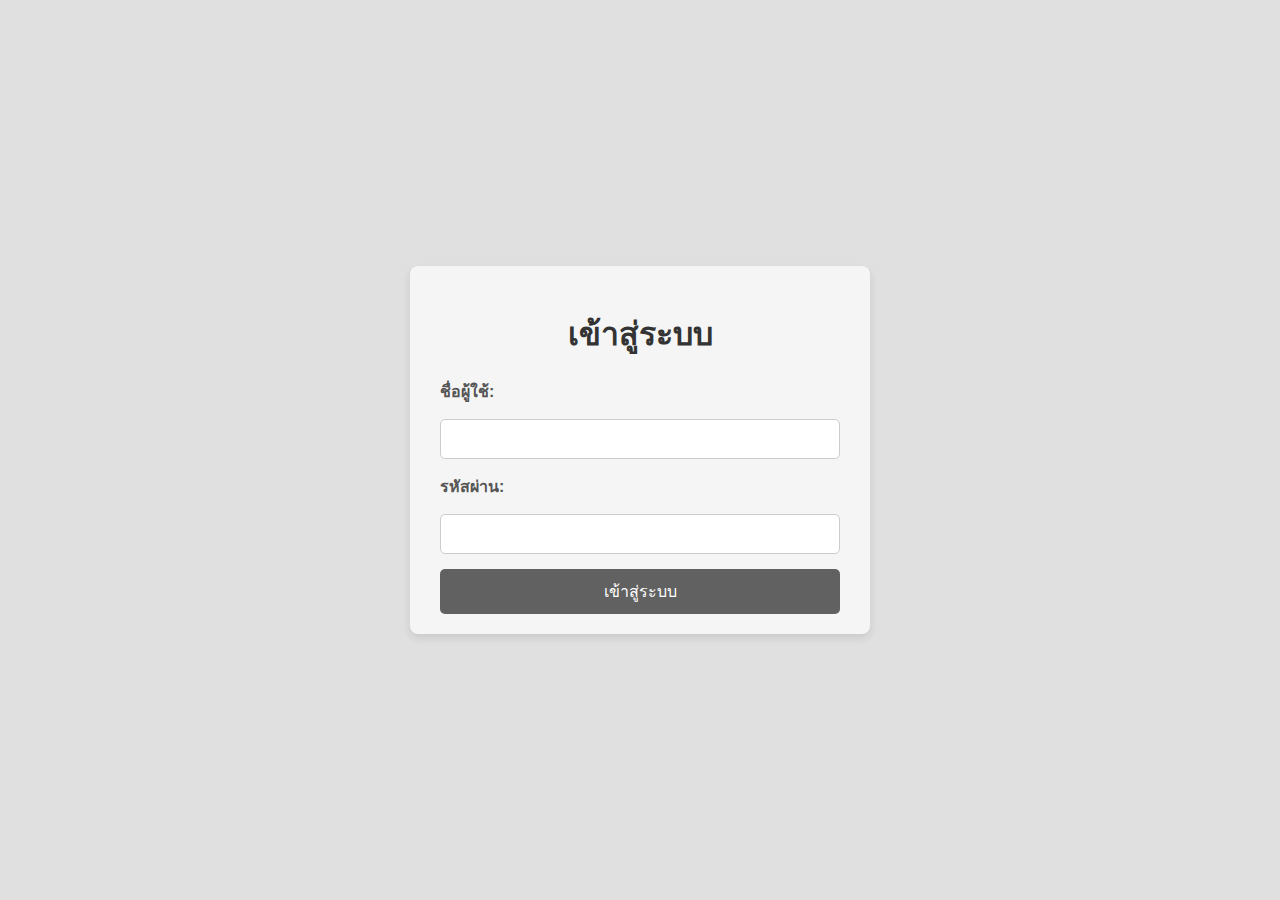
<file: index.html>
<!DOCTYPE html>
<html lang="en">
<head>
    <meta charset="UTF-8">
    <meta name="viewport" content="width=device-width, initial-scale=1.0">
    <title>เข้าสู่ระบบ</title>
    <style>
        body {
            font-family: Arial, sans-serif;
            background-color: #e0e0e0; /* สีเทาอ่อน */
            margin: 0;
            padding: 0;
            display: flex;
            justify-content: center;
            align-items: center;
            height: 100vh;
        }
        .container {
            background-color: #f5f5f5; /* สีเทาขาว */
            padding: 20px 30px;
            border-radius: 8px;
            box-shadow: 0 4px 8px rgba(0, 0, 0, 0.1);
            text-align: center;
            width: 100%;
            max-width: 400px;
        }
        h1 {
            margin-bottom: 20px;
            color: #333333; /* สีเทาเข้ม */
        }
        form {
            display: flex;
            flex-direction: column;
            gap: 15px;
        }
        label {
            font-weight: bold;
            color: #555555; /* สีเทากลาง */
            text-align: left;
        }
        input {
            padding: 10px;
            border: 1px solid #cccccc; /* สีเทาอ่อน */
            border-radius: 5px;
            font-size: 16px;
        }
        input:focus {
            outline: none;
            border-color: #999999; /* สีเทาเข้มขึ้นเมื่อโฟกัส */
            box-shadow: 0 0 4px rgba(153, 153, 153, 0.5);
        }
        button {
            padding: 10px;
            background-color: #616161; /* สีเทาเข้ม */
            color: white;
            border: none;
            border-radius: 5px;
            font-size: 16px;
            cursor: pointer;
        }
        button:hover {
            background-color: #757575; /* สีเทาเข้มขึ้นเมื่อ hover */
        }
        a {
            display: block;
            margin-top: 15px;
            text-decoration: none;
            color: #424242; /* สีเทาเข้ม */
            font-size: 14px;
        }
        a:hover {
            text-decoration: underline;
            color: #212121; /* สีเทาเข้มขึ้นเมื่อ hover */
        }
    </style>
</head>
<body>
    <div class="container">
        <h1>เข้าสู่ระบบ</h1>
        <form action="login" method="post">
            <label for="username">ชื่อผู้ใช้:</label>
            <input type="text" id="username" name="username" required>
            <label for="password">รหัสผ่าน:</label>
            <input type="password" id="password" name="password" required>
            <button type="submit">เข้าสู่ระบบ</button>
        </form>
        
    </div>
</body>
</html>
</file>
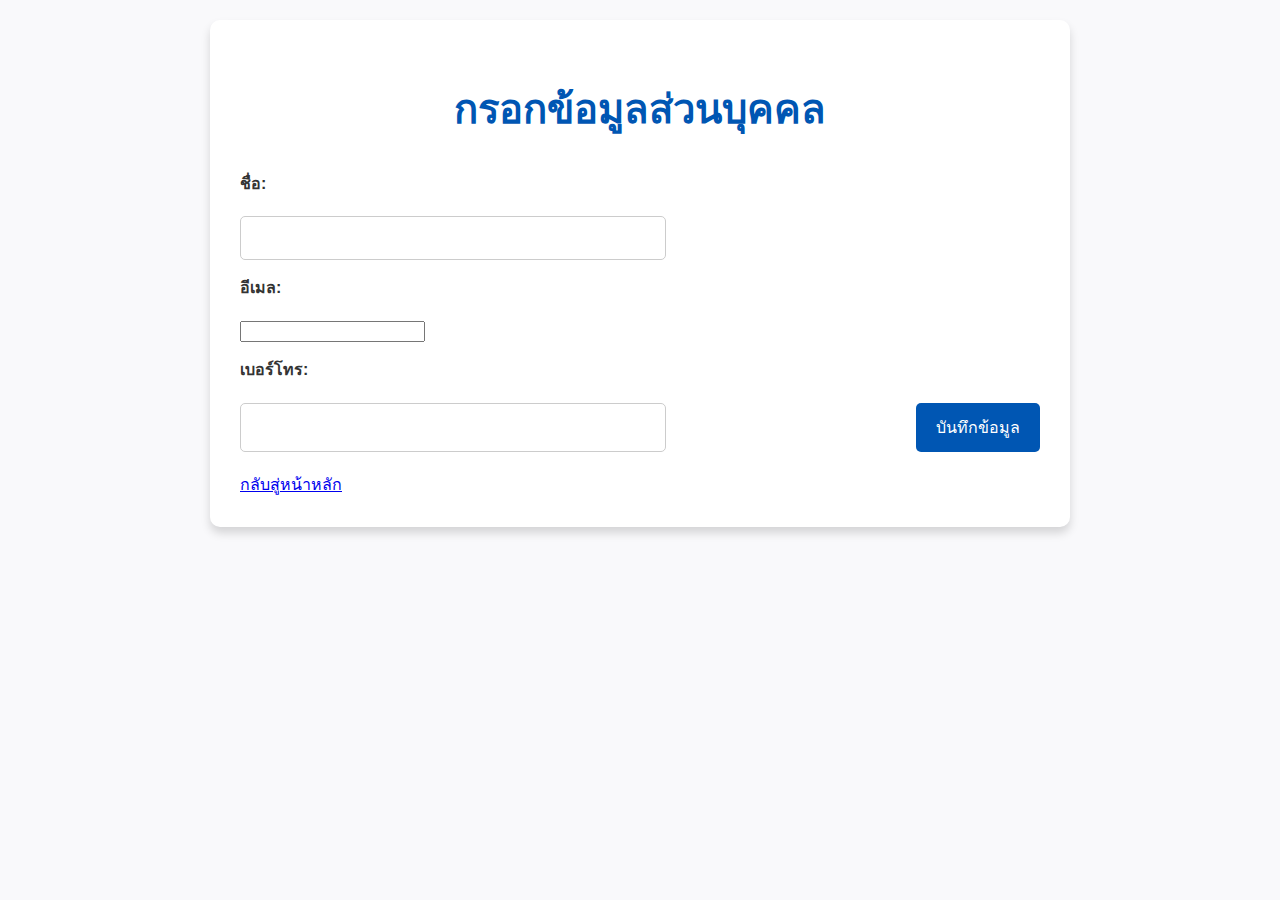
<file: addpersonalinfo.html>
<!DOCTYPE html>
<html lang="en">
<head>
    <meta charset="UTF-8">
    <meta name="viewport" content="width=device-width, initial-scale=1.0">
    <title>บันทึกข้อมูลส่วนบุคคล</title>

<style>
    body {
        font-family: Arial, sans-serif;
        background-color: #f9f9fb;
        margin: 0;
        padding: 20px;
        color: #333;
        line-height: 1.6;
    }

    .container {
        max-width: 800px;
        margin: 0 auto;
        background: #ffffff;
        border-radius: 10px;
        padding: 30px;
        box-shadow: 0 6px 10px rgba(0, 0, 0, 0.15);
    }

    h1 {
        font-size: 2.5rem;
        color: #0056b3;
        text-align: center;
        margin-bottom: 30px;
    }

    form {
        display: flex;
        flex-wrap: wrap;
        justify-content: space-between;
        gap: 15px;
        margin-bottom: 20px;
    }

    form label {
        font-weight: bold;
        flex: 1 0 100%;
        margin-bottom: 5px;
    }

    input[type="text"] {
        padding: 12px;
        width: 100%;
        max-width: 400px;
        border: 1px solid #ccc;
        border-radius: 5px;
        font-size: 1rem;
    }

    button {
        padding: 12px 20px;
        background-color: #0056b3;
        color: white;
        border: none;
        border-radius: 5px;
        cursor: pointer;
        font-size: 1rem;
        transition: background-color 0.3s, transform 0.2s;
    }

    button:hover {
        background-color: #003f8a;
        transform: translateY(-2px);
    }

    .back-link {
        display: inline-block;
        margin-top: 20px;
        text-align: center;
        font-size: 1rem;
        color: #0056b3;
        text-decoration: none;
        padding: 10px 15px;
        background-color: #eaf4ff;
        border-radius: 5px;
        transition: background-color 0.3s;
    }

    .back-link:hover {
        background-color: #d0eaff;
    }

    @media (max-width: 600px) {
        form {
            flex-direction: column;
            align-items: stretch;
        }

        input[type="text"] {
            width: 100%;
        }

        button {
            width: 100%;
        }
    }
</style>

</head>
<body>
    <div class="container">
        <h1>กรอกข้อมูลส่วนบุคคล</h1>
        <form action="save-info" method="post">
            <label for="name">ชื่อ:</label>
            <input type="text" id="name" name="name" required>

            <label for="email">อีเมล:</label>
            <input type="email" id="email" name="email" required>

            <label for="phone">เบอร์โทร:</label>
            <input type="text" id="phone" name="phone" required>

            <button type="submit">บันทึกข้อมูล</button>
        </form>

        <a href="mainpage.html">กลับสู่หน้าหลัก</a>
    </div>
</body>
</html>
</file>
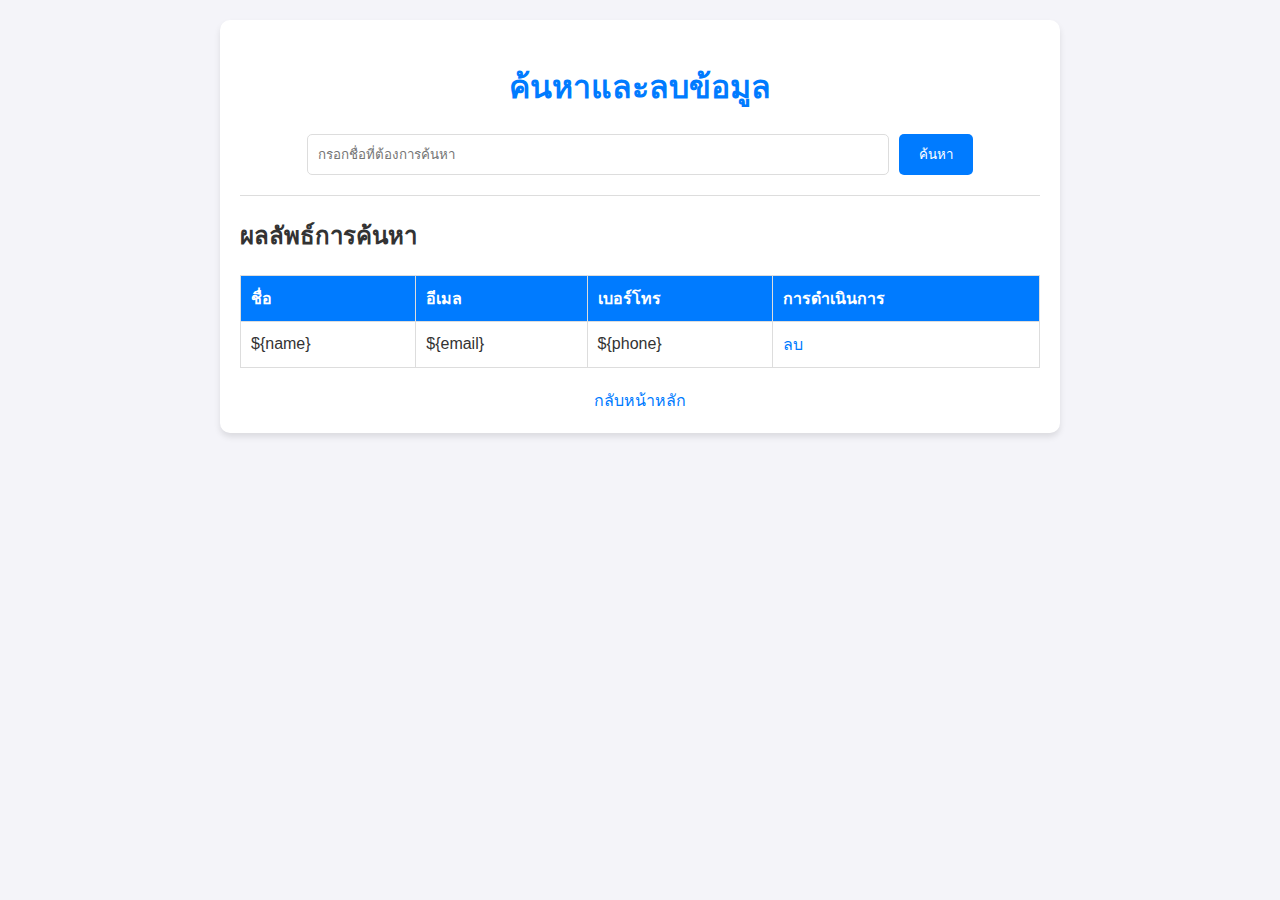
<file: delete.html>
<!DOCTYPE html>
<html lang="en">
<head>
    <meta charset="UTF-8">
    <meta name="viewport" content="width=device-width, initial-scale=1.0">
    <title>ค้นหาและแก้ไขข้อมูล</title>
    <style>
        body {
            font-family: Arial, sans-serif;
            background-color: #f4f4f9;
            margin: 0;
            padding: 20px;
            color: #333;
        }

        .container {
            max-width: 800px;
            margin: 0 auto;
            background: #ffffff;
            border-radius: 10px;
            padding: 20px;
            box-shadow: 0 4px 6px rgba(0, 0, 0, 0.1);
        }

        h1 {
            font-size: 2rem;
            color: #007BFF;
            text-align: center;
        }

        form {
            display: flex;
            justify-content: center;
            gap: 10px;
            margin-bottom: 20px;
        }

        input[type="text"] {
            padding: 10px;
            width: 70%;
            border: 1px solid #ddd;
            border-radius: 5px;
        }

        button {
            padding: 10px 20px;
            background-color: #007BFF;
            color: white;
            border: none;
            border-radius: 5px;
            cursor: pointer;
            transition: background-color 0.3s;
        }

        button:hover {
            background-color: #0056b3;
        }

        hr {
            margin: 20px 0;
            border: none;
            border-top: 1px solid #ddd;
        }

        table {
            width: 100%;
            border-collapse: collapse;
            margin-top: 20px;
        }

        table, th, td {
            border: 1px solid #ddd;
        }

        th, td {
            padding: 10px;
            text-align: left;
        }

        th {
            background-color: #007BFF;
            color: white;
        }

        a {
            color: #007BFF;
            text-decoration: none;
        }

        a:hover {
            text-decoration: underline;
        }

        .back-link {
            display: block;
            margin-top: 20px;
            text-align: center;
        }
    </style>
</head>
<body>
    <div class="container">
        <h1>ค้นหาและลบข้อมูล</h1>

        <form action="search" method="get">
            <input type="text" id="query" name="query" placeholder="กรอกชื่อที่ต้องการค้นหา" required>
            <button type="submit">ค้นหา</button>
        </form>

        <hr>
        <h2>ผลลัพธ์การค้นหา</h2>
        <table>
            <thead>
                <tr>
                    <th>ชื่อ</th>
                    <th>อีเมล</th>
                    <th>เบอร์โทร</th>
                    <th>การดำเนินการ</th>
                </tr>
            </thead>
            <tbody>
                <tr>
                    <td>${name}</td>
                    <td>${email}</td>
                    <td>${phone}</td>
                    <td>
                        <a href="delete?id=${name}">ลบ</a>
                    </td>
                </tr>
                <!-- ข้อมูลจะถูกเติมโดย SearchServlet -->
            </tbody>
        </table>

        <a class="back-link" href="mainpage.html">กลับหน้าหลัก</a>
    </div>
</body>
</html>
</file>
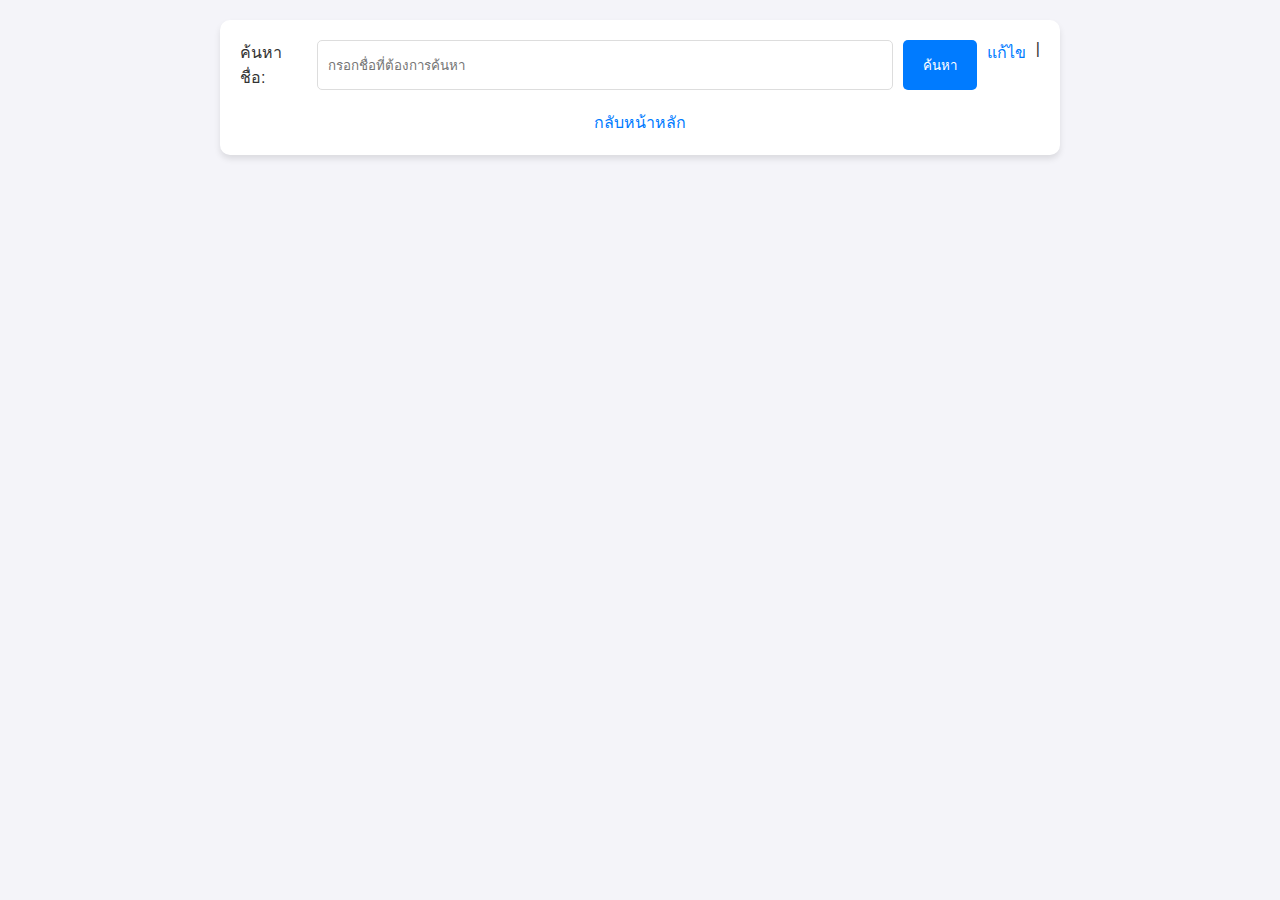
<file: edit.html>
<!DOCTYPE html>
<html lang="en">
<head>
    <meta charset="UTF-8">
    <meta name="viewport" content="width=device-width, initial-scale=1.0">
    <title>ค้นหาและแก้ไขข้อมูล</title>
    <style>
        body {
            font-family: Arial, sans-serif;
            background-color: #f4f4f9;
            margin: 0;
            padding: 20px;
            color: #333;
        }

        .container {
            max-width: 800px;
            margin: 0 auto;
            background: #ffffff;
            border-radius: 10px;
            padding: 20px;
            box-shadow: 0 4px 6px rgba(0, 0, 0, 0.1);
        }

        h1 {
            font-size: 2rem;
            color: #007BFF;
            text-align: center;
        }

        form {
            display: flex;
            justify-content: center;
            gap: 10px;
            margin-bottom: 20px;
        }

        input[type="text"] {
            padding: 10px;
            width: 70%;
            border: 1px solid #ddd;
            border-radius: 5px;
        }

        button {
            padding: 10px 20px;
            background-color: #007BFF;
            color: white;
            border: none;
            border-radius: 5px;
            cursor: pointer;
            transition: background-color 0.3s;
        }

        button:hover {
            background-color: #0056b3;
        }

        hr {
            margin: 20px 0;
            border: none;
            border-top: 1px solid #ddd;
        }

        table {
            width: 100%;
            border-collapse: collapse;
            margin-top: 20px;
        }

        table, th, td {
            border: 1px solid #ddd;
        }

        th, td {
            padding: 10px;
            text-align: left;
        }

        th {
            background-color: #007BFF;
            color: white;
        }

        a {
            color: #007BFF;
            text-decoration: none;
        }

        a:hover {
            text-decoration: underline;
        }

        .back-link {
            display: block;
            margin-top: 20px;
            text-align: center;
        }
    </style>
</head>
<body>
    <div class="container">
            <form action="search" method="get">
        <label for="query">ค้นหาชื่อ:</label>
        <input type="text" id="query" name="query" placeholder="กรอกชื่อที่ต้องการค้นหา" required>
        <button type="submit">ค้นหา</button>
                            <td>
                        <a href="edit?id=${name}">แก้ไข</a> |
                    </td>
    </form>

        <a class="back-link" href="mainpage.html">กลับหน้าหลัก</a>
    </div>
</body>
</html>
</file>
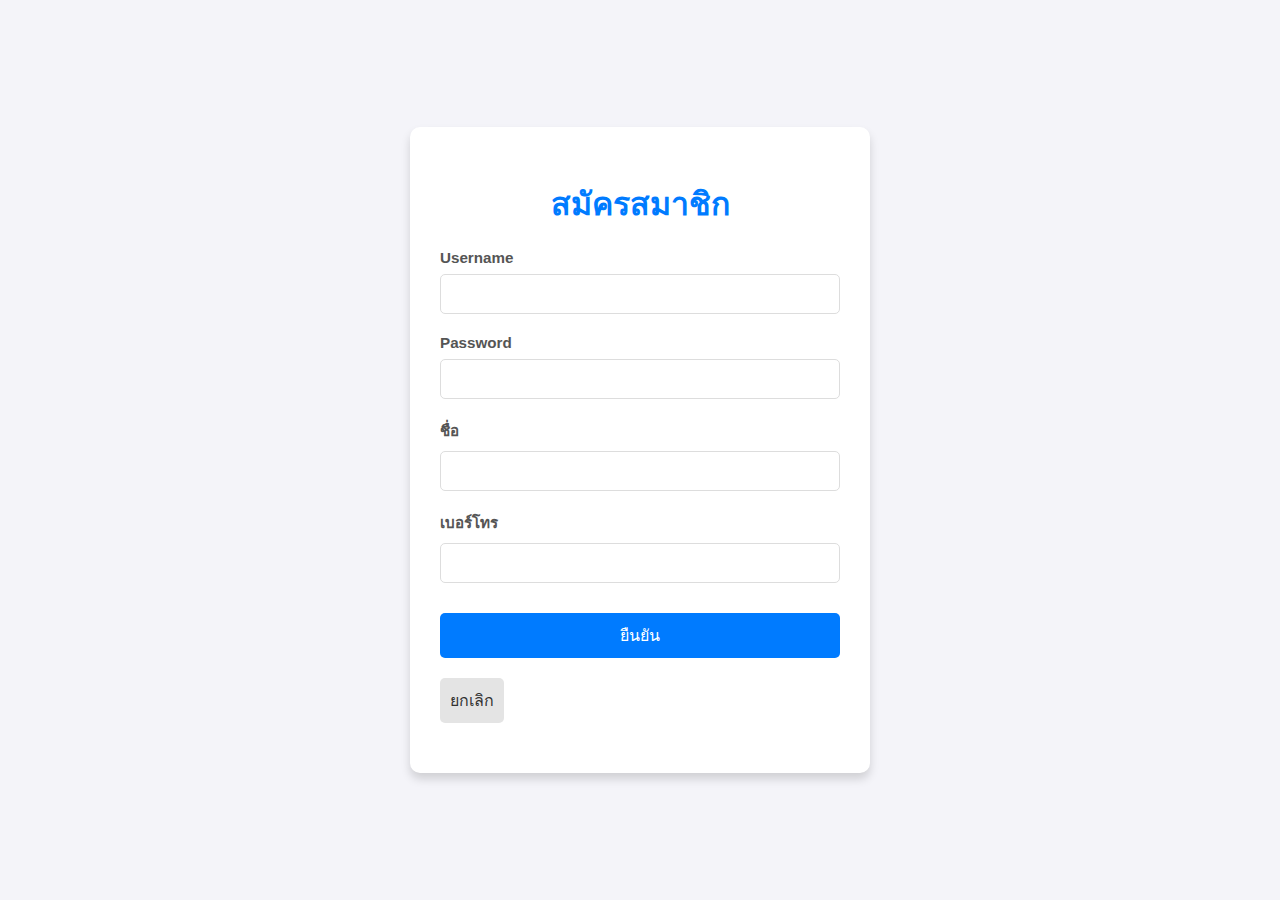
<file: form_register.html>
<!DOCTYPE html>
<html lang="en">

<head>
    <meta charset="UTF-8">
    <meta name="viewport" content="width=device-width, initial-scale=1.0">
    <title>Web Poll</title>
    <link rel="stylesheet" href="register.css">
</head>
<style>
    body {
    font-family: Arial, sans-serif;
    background-color: #f4f4f9;
    margin: 0;
    padding: 0;
    display: flex;
    justify-content: center;
    align-items: center;
    min-height: 100vh;
    color: #333;
}

.table1 {
    background: #ffffff;
    padding: 30px;
    border-radius: 10px;
    box-shadow: 0 6px 10px rgba(0, 0, 0, 0.15);
    max-width: 400px;
    width: 100%;
    text-align: center;
}

.table1 h1 {
    font-size: 2rem;
    color: #007BFF;
    margin-bottom: 20px;
}

.form-group {
    margin-bottom: 20px;
    text-align: left;
}

.form-group label {
    display: block;
    font-weight: bold;
    margin-bottom: 8px;
    font-size: 0.95rem;
    color: #555;
}

.form-group input[type="text"],
.form-group input[type="password"],
.form-group input[type="file"] {
    width: 100%;
    padding: 10px;
    border: 1px solid #ddd;
    border-radius: 5px;
    font-size: 1rem;
    color: #333;
    box-sizing: border-box;
    transition: border-color 0.3s ease-in-out;
}

.form-group input[type="text"]:focus,
.form-group input[type="password"]:focus,
.form-group input[type="file"]:focus {
    border-color: #007BFF;
    outline: none;
    box-shadow: 0 0 4px rgba(0, 123, 255, 0.5);
}

.form-group button {
    width: 100%;
    padding: 10px;
    background-color: #007BFF;
    color: white;
    border: none;
    border-radius: 5px;
    font-size: 1rem;
    cursor: pointer;
    transition: background-color 0.3s ease, transform 0.2s ease;
}

.form-group button:hover {
    background-color: #0056b3;
    transform: translateY(-2px);
}

.cancel-button {
    display: inline-block;
    margin-top: 10px;
    text-align: center;
    color: #555;
}

.cancel-button button {
    width: 100%;
    padding: 10px;
    background-color: #e4e4e4;
    color: #333;
    border: none;
    border-radius: 5px;
    font-size: 1rem;
    cursor: pointer;
    transition: background-color 0.3s ease, transform 0.2s ease;
}

.cancel-button button:hover {
    background-color: #d6d6d6;
    transform: translateY(-2px);
}

@media (max-width: 600px) {
    .table1 {
        padding: 20px;
    }

    .table1 h1 {
        font-size: 1.8rem;
    }

    .form-group button,
    .cancel-button button {
        font-size: 0.9rem;
    }
}
    </style>
<body>

    <div class="table1">
        <h1>สมัครสมาชิก</h1>
        <form action="register" method="post" enctype="multipart/form-data">

            <div class="form-group">
                <label for="u_user">Username</label>
                <input type="text" name="u_user" id="u_user" required>
            </div>
            <div class="form-group">
                <label for="u_pass">Password</label>
                <input type="password" name="u_pass" id="u_pass" required>
            </div>
            <div class="form-group">
                <label for="u_name">ชื่อ</label>
                <input type="text" name="u_name" id="u_name" required>
            </div>
            <div class="form-group">
                <label for="u_tel">เบอร์โทร</label>
                <input type="text" name="u_tel" id="u_tel" required>
            </div>


            <div class="form-group">
                <button type="submit">ยืนยัน</button>
                <!-- ปรับให้ลิงก์แยกจากปุ่ม -->
                <a href="index.html" class="cancel-button">
                    <button type="button">ยกเลิก</button>
                </a>
            </div>

        </form>
    </div>

</body>

</html>
</file>
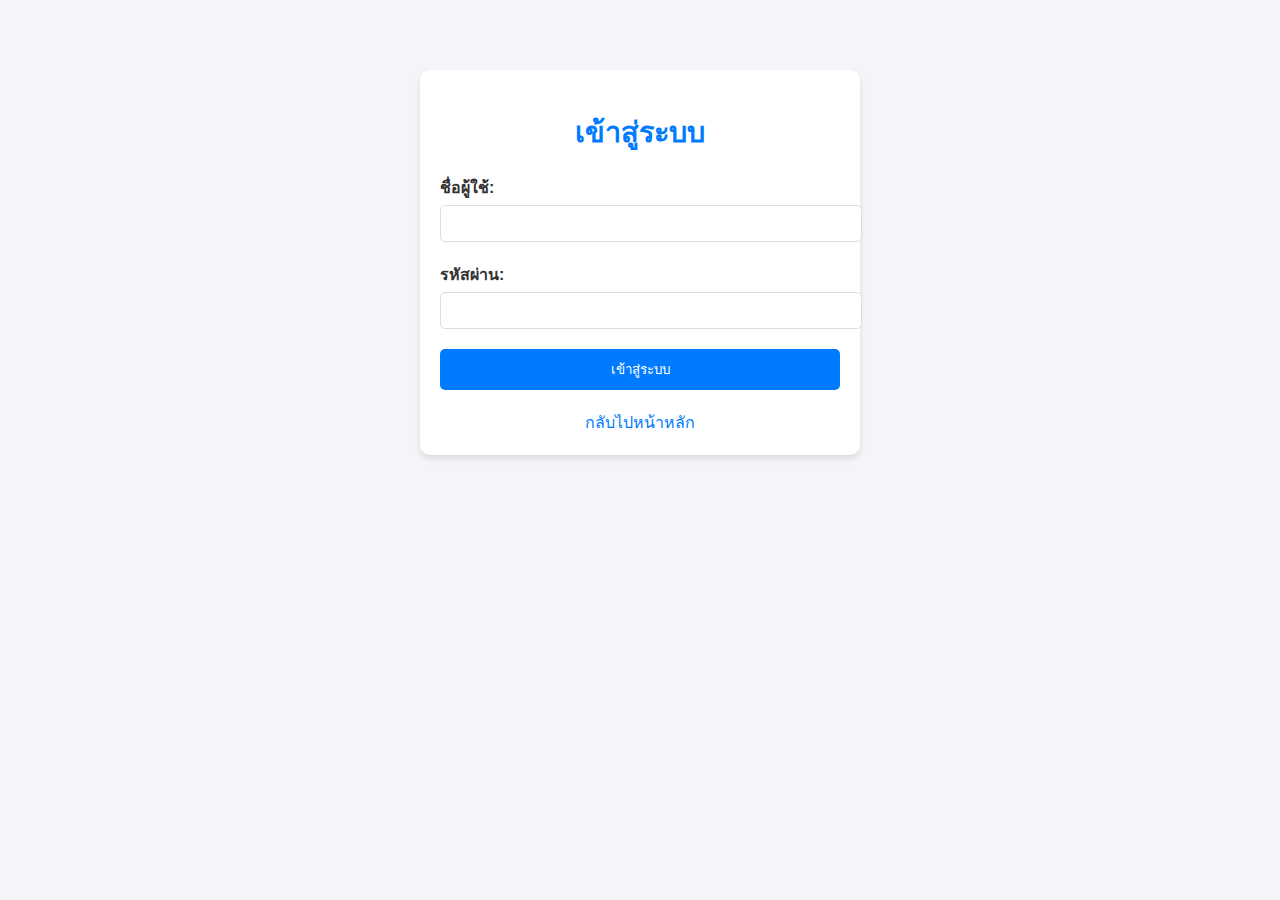
<file: login.html>
<!DOCTYPE html>
<html lang="en">
<head>
    <meta charset="UTF-8">
    <meta name="viewport" content="width=device-width, initial-scale=1.0">
    <title>เข้าสู่ระบบ</title>
    <style>
        body {
            font-family: Arial, sans-serif;
            background-color: #f4f4f9;
            margin: 0;
            padding: 20px;
            color: #333;
        }

        .container {
            max-width: 400px;
            margin: 50px auto;
            background: #ffffff;
            border-radius: 10px;
            padding: 20px;
            box-shadow: 0 4px 6px rgba(0, 0, 0, 0.1);
        }

        h1 {
            font-size: 1.8rem;
            color: #007BFF;
            text-align: center;
            margin-bottom: 20px;
        }

        form {
            display: flex;
            flex-direction: column;
        }

        label {
            margin-bottom: 5px;
            font-weight: bold;
        }

        input[type="text"], input[type="password"] {
            padding: 10px;
            margin-bottom: 20px;
            border: 1px solid #ddd;
            border-radius: 5px;
            width: 100%;
        }

        button {
            padding: 10px;
            background-color: #007BFF;
            color: white;
            border: none;
            border-radius: 5px;
            cursor: pointer;
            transition: background-color 0.3s;
        }

        button:hover {
            background-color: #0056b3;
        }

        a {
            display: block;
            margin-top: 20px;
            text-align: center;
            color: #007BFF;
            text-decoration: none;
        }

        a:hover {
            text-decoration: underline;
        }
    </style>
</head>
<body>
    <div class="container">
        <h1>เข้าสู่ระบบ</h1>
        <form action="login" method="post">
            <label for="username">ชื่อผู้ใช้:</label>
            <input type="text" id="username" name="username" required>

            <label for="password">รหัสผ่าน:</label>
            <input type="password" id="password" name="password" required>

            <button type="submit">เข้าสู่ระบบ</button>
        </form>

        <a href="index.html">กลับไปหน้าหลัก</a>
    </div>
</body>
</html>
</file>
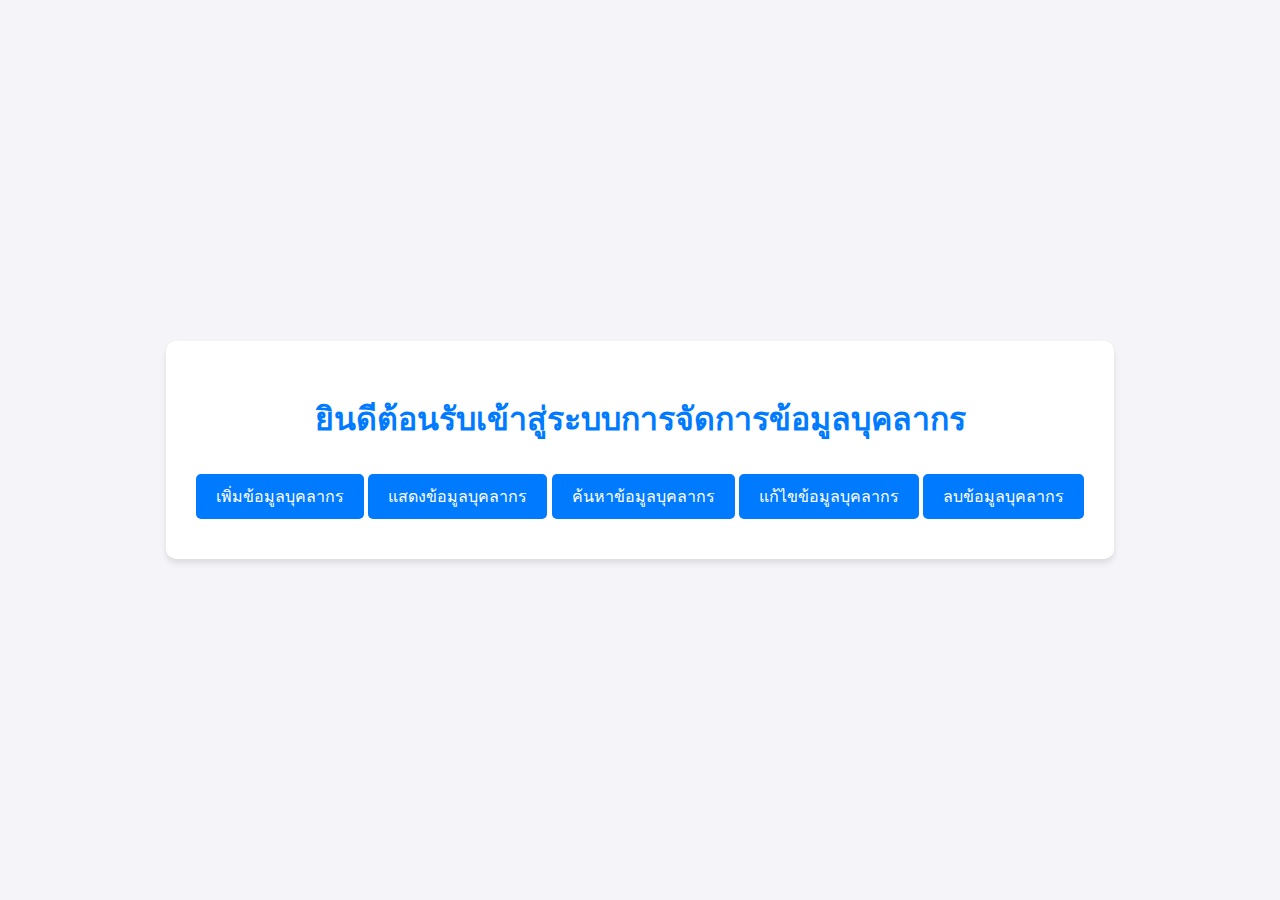
<file: mainpage.html>
<!DOCTYPE html>
<html lang="en">
<head>
    <meta charset="UTF-8">
    <meta name="viewport" content="width=device-width, initial-scale=1.0">
    <title>ระบบการจัดการข้อมูลบุคลากร</title>
    <style>
        body {
            font-family: Arial, sans-serif;
            background-color: #f4f4f9;
            margin: 0;
            padding: 0;
            display: flex;
            justify-content: center;
            align-items: center;
            height: 100vh;
            color: #333;
        }

        .container {
            text-align: center;
            background: #ffffff;
            border-radius: 10px;
            padding: 30px;
            box-shadow: 0 4px 6px rgba(0, 0, 0, 0.1);
        }

        h1 {
            font-size: 2rem;
            margin-bottom: 20px;
            color: #007BFF;
        }

        a {
            display: inline-block;
            margin: 10px 0;
            text-decoration: none;
            background-color: #007BFF;
            color: white;
            padding: 10px 20px;
            border-radius: 5px;
            transition: background-color 0.3s;
        }

        a:hover {
            background-color: #0056b3;
        }
    </style>
</head>
<body>
    <div class="container">
        <h1>ยินดีต้อนรับเข้าสู่ระบบการจัดการข้อมูลบุคลากร</h1>
        <a href="addpersonalinfo.html">เพิ่มข้อมูลบุคลากร</a>
        <a href="display-info">แสดงข้อมูลบุคลากร</a>
        <a href="search.html">ค้นหาข้อมูลบุคลากร</a>
        <a href="edit.html">แก้ไขข้อมูลบุคลากร</a>
        <a href="delete.html">ลบข้อมูลบุคลากร</a>
    </div>
</body>
</html>
</file>
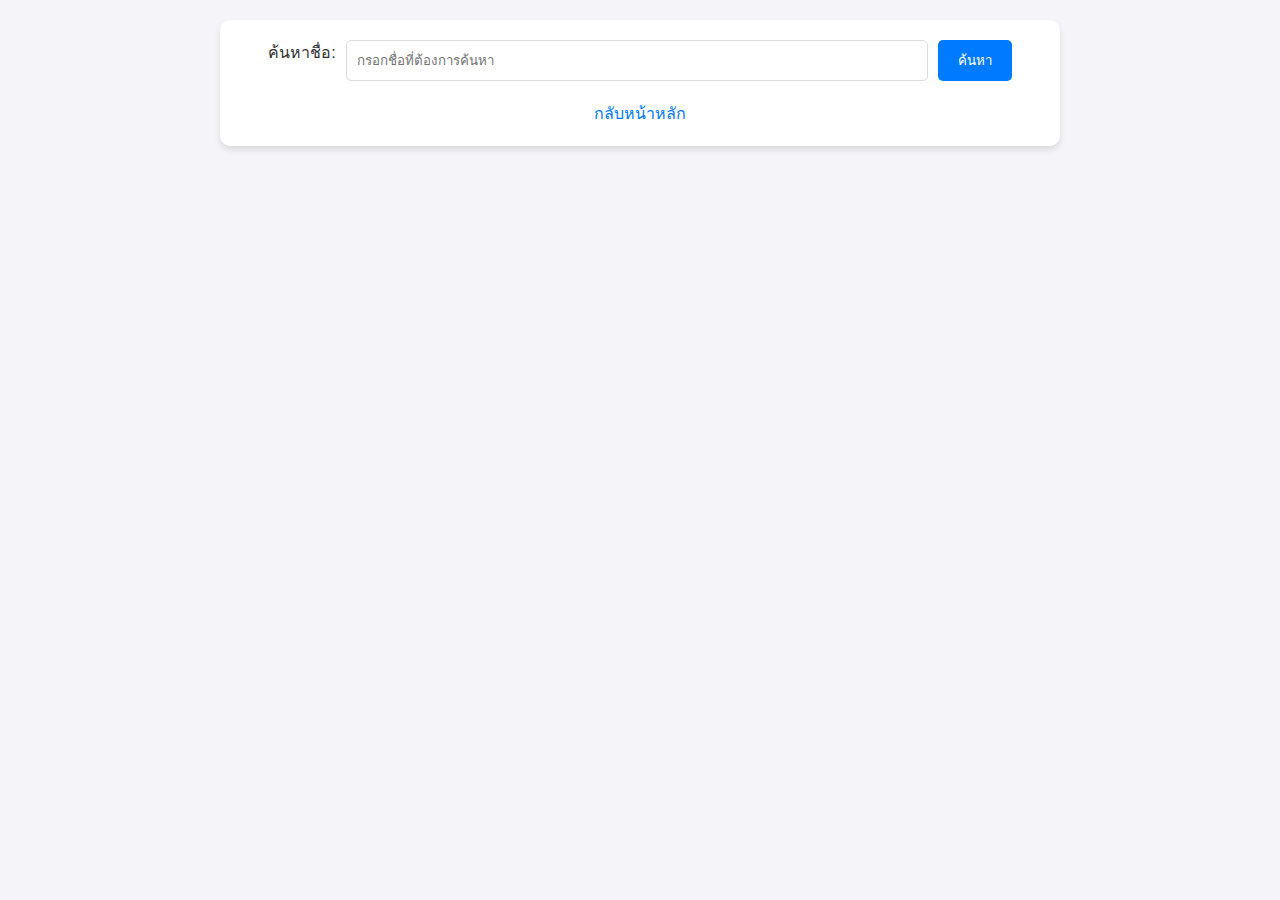
<file: search.html>
<!DOCTYPE html>
<html lang="en">
<head>
    <meta charset="UTF-8">
    <meta name="viewport" content="width=device-width, initial-scale=1.0">
    <title>ค้นหาและแก้ไขข้อมูล</title>
    <style>
        body {
            font-family: Arial, sans-serif;
            background-color: #f4f4f9;
            margin: 0;
            padding: 20px;
            color: #333;
        }

        .container {
            max-width: 800px;
            margin: 0 auto;
            background: #ffffff;
            border-radius: 10px;
            padding: 20px;
            box-shadow: 0 4px 6px rgba(0, 0, 0, 0.1);
        }

        h1 {
            font-size: 2rem;
            color: #007BFF;
            text-align: center;
        }

        form {
            display: flex;
            justify-content: center;
            gap: 10px;
            margin-bottom: 20px;
        }

        input[type="text"] {
            padding: 10px;
            width: 70%;
            border: 1px solid #ddd;
            border-radius: 5px;
        }

        button {
            padding: 10px 20px;
            background-color: #007BFF;
            color: white;
            border: none;
            border-radius: 5px;
            cursor: pointer;
            transition: background-color 0.3s;
        }

        button:hover {
            background-color: #0056b3;
        }

        hr {
            margin: 20px 0;
            border: none;
            border-top: 1px solid #ddd;
        }

        table {
            width: 100%;
            border-collapse: collapse;
            margin-top: 20px;
        }

        table, th, td {
            border: 1px solid #ddd;
        }

        th, td {
            padding: 10px;
            text-align: left;
        }

        th {
            background-color: #007BFF;
            color: white;
        }

        a {
            color: #007BFF;
            text-decoration: none;
        }

        a:hover {
            text-decoration: underline;
        }

        .back-link {
            display: block;
            margin-top: 20px;
            text-align: center;
        }
    </style>
</head>
<body>
    <div class="container">
            <form action="search" method="get">
        <label for="query">ค้นหาชื่อ:</label>
        <input type="text" id="query" name="query" placeholder="กรอกชื่อที่ต้องการค้นหา" required>
        <button type="submit">ค้นหา</button>
    </form>

        <a class="back-link" href="mainpage.html">กลับหน้าหลัก</a>
    </div>
</body>
</html>
</file>
<file: register.css>
.table1 {
    width: 300px;
    margin: 50px auto;
    padding: 30px;
    background-color: #f9f9f9;
    border-radius: 8px;
    
}


h1 {
    text-align: center;
    font-size: 22px;
    margin-bottom: 20px;
}
    

.form-group {
    margin-bottom: 15px;
}


label {
    
    font-size: 14px;
    margin-bottom: 5px;
}


input {
    width: 100%;
    padding: 8px;
    font-size: 14px;
    border: 1px solid #ccc;
    border-radius: 4px;
}


button {
    width: 100%;
    padding: 10px;
    background-color: #007bff;
    color: white;
    border: none;
    border-radius: 4px;
    font-size: 16px;
    cursor: pointer;
    margin-top: 10px;
    
}
button a{
    text-decoration: none;
    color: #fff;
}

button:hover {
    background-color: #0056b3;
}
</file>
